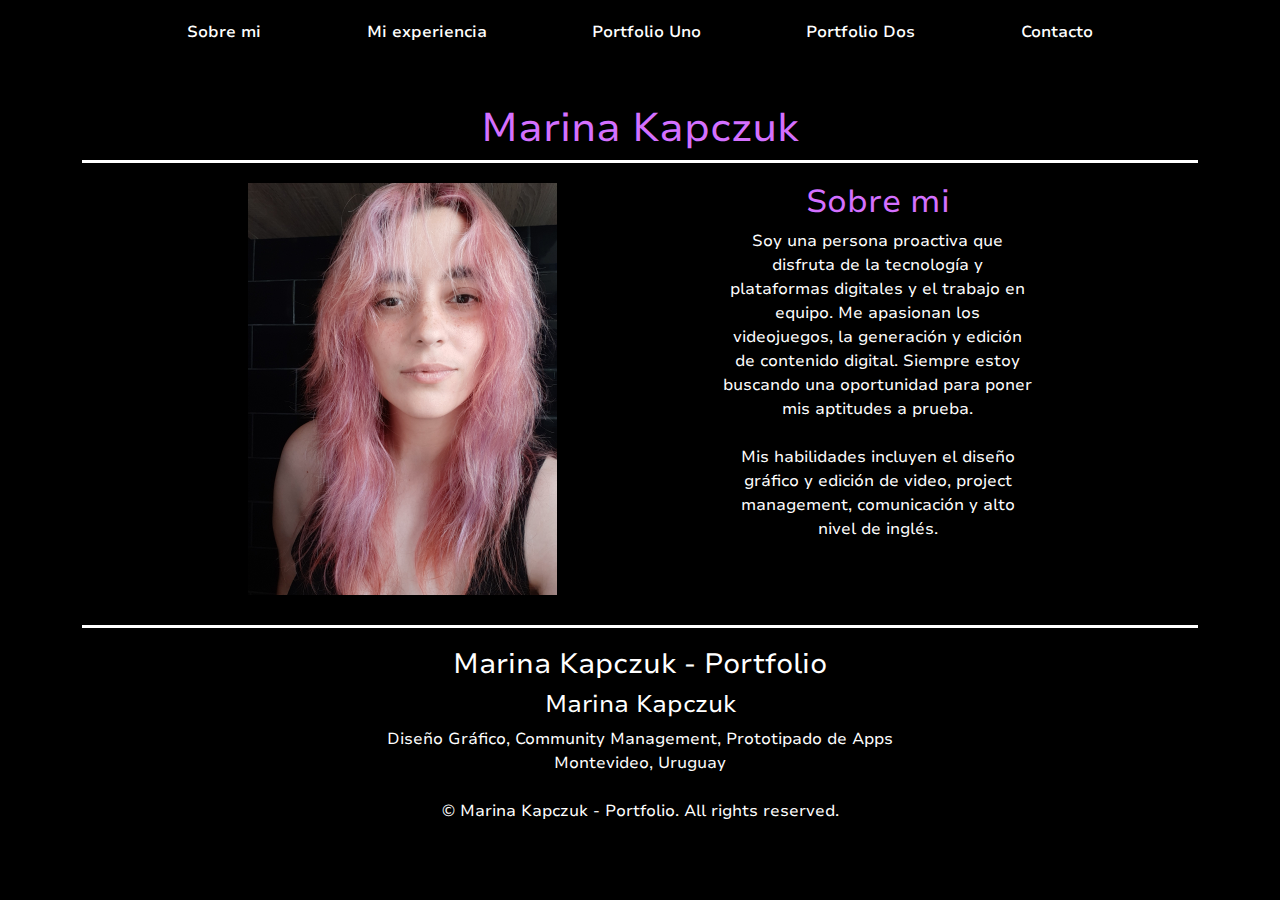
<file: index.html>
<!DOCTYPE html>
<html lang="en">
<head>
    <meta charset="UTF-8">
    <meta name="viewport" content="width=device-width, initial-scale=1.0">
    <title>index</title>
    <link rel="stylesheet" href="./style/css/index.css">
    <link rel="stylesheet" href="./style/css/bootstrap.css">
    <script src="./style/js/bootstrap.js"></script>
    <link rel="icon" type="image/x-icon" href="./style/assets/image/favicon.jpg">
</head>
<body class="container container-sm container-md container-xl">
    <header class="navigation">
        <section class="navigation__link">
            <a href="./index.html">Sobre mi</a>
            <a href="./pages/experiencia.html">Mi experiencia</a>
            <a href="./pages/portfolioUno.html">Portfolio Uno</a>
            <a href="./pages/portfolioDos.html">Portfolio Dos</a>
            <a href="./pages/contacto.html">Contacto</a>
        </section>
    </header>
    <div>
        <h1 class="title"> Marina Kapczuk</h1>
    </div>
    <main class="flexBoxIndex">
        <div class="picture">
            <img src="./style/assets/image/20220108_170431.jpg" width="309px" height="412px" alt="Foto de Marina Kapczuk">
        </div>
        <div class="aboutMe">
            <h2>Sobre mi</h2>
            <p>Soy una persona proactiva que disfruta de la tecnología y
                plataformas digitales y el trabajo en equipo. Me apasionan
                los videojuegos, la generación y edición de contenido digital.
                Siempre estoy buscando una oportunidad para poner mis aptitudes
                a prueba.<br><br>

                Mis habilidades incluyen el diseño gráfico y edición de video,
                project management, comunicación y alto nivel de inglés.<br><br><br>
            </p>
        </div>
    </main>  
    <footer>
        <section class="footerOne">
            <h3>Marina Kapczuk - Portfolio</h3>
            <h4>Marina Kapczuk</h4>
            <p>
                Diseño Gráfico, Community Management, Prototipado de Apps<br>
                Montevideo, Uruguay<br><br>
                © Marina Kapczuk - Portfolio. All rights reserved.
            </p>
        </section>
    </footer>
</body>
</html>
</file>
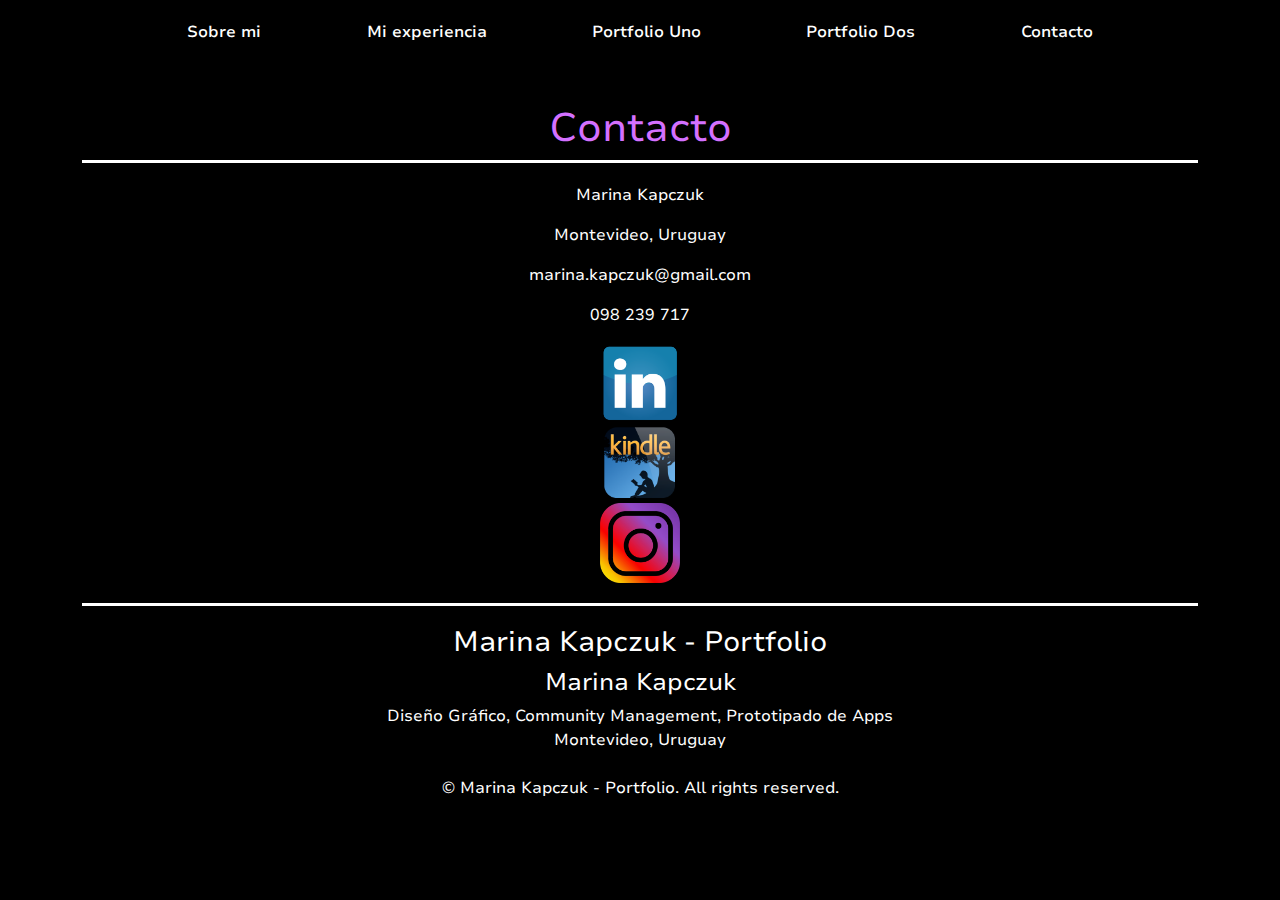
<file: pages/contacto.html>
<!DOCTYPE html>
<html lang="en">
<head>
    <meta charset="UTF-8">
    <meta name="viewport" content="width=device-width, initial-scale=1.0">
    <title>contacto</title>
    <link rel="stylesheet" href="../style/css/contacto.css">
    <link rel="stylesheet" href="../style/css/bootstrap.css">
    <script src="../style/js/bootstrap.js"></script>
    <link rel="icon" type="image/x-icon" href="../style/assets/image/favicon.jpg">
</head>
<body class="container">
    <header class="navigation">
        <section class="navigation__link">
            <a href="../index.html">Sobre mi</a>
            <a href="../pages/experiencia.html">Mi experiencia</a>
            <a href="../pages/portfolioUno.html">Portfolio Uno</a>
            <a href="../pages/portfolioDos.html">Portfolio Dos</a>
            <a href="../pages/contacto.html">Contacto</a>
        </section>
    </header>
    <div>
        <h1 class="title">Contacto</h1>
    </div>
    <section class="basicInfo">
        <p>Marina Kapczuk</p>
        <p>Montevideo, Uruguay</p>
        <p>marina.kapczuk@gmail.com</p>
        <p>098 239 717</p>
    </section>
    <section class="logosAndLinks">
        <a href="https://www.linkedin.com/in/marina-kapczuk-berbel/" target="_blank">
            <img src="../style/assets/image/linkedinLogo.png" height="80px" width="80px" alt="linkedin logo"></a>
        <a href="https://www.amazon.com/Tales-Earth-Beyond-Tsuki-Kap-ebook/dp/B0C84GVZBQ/ref=sr_1_1?crid=3F58WYZBBNGNJ&keywords=tales+from+earth+%26+beyond&qid=1688601033&s=digital-text&sprefix=tales+from+earth+%26+beyond%2Cdigital-text%2C197&sr=1-1" target="_blank">
            <img src="../style/assets/image/kindleLogo.png" height="80px" width="80px" alt="kindle logo"></a>
        <a href="https://www.instagram.com/tsukikap9/" target="_blank">
            <img src="../style/assets/image/instagramLogo.png" height="80px" width="80px" alt="instagram logo"></a>
    </section>
    <footer>
        <section class="footerOne">
            <h3>Marina Kapczuk - Portfolio</h3>
            <h4>Marina Kapczuk</h4>
            <p>
                Diseño Gráfico, Community Management, Prototipado de Apps<br>
                Montevideo, Uruguay<br><br>
                © Marina Kapczuk - Portfolio. All rights reserved.
            </p>
        </section>
    </footer>
</body>
</html>
</file>
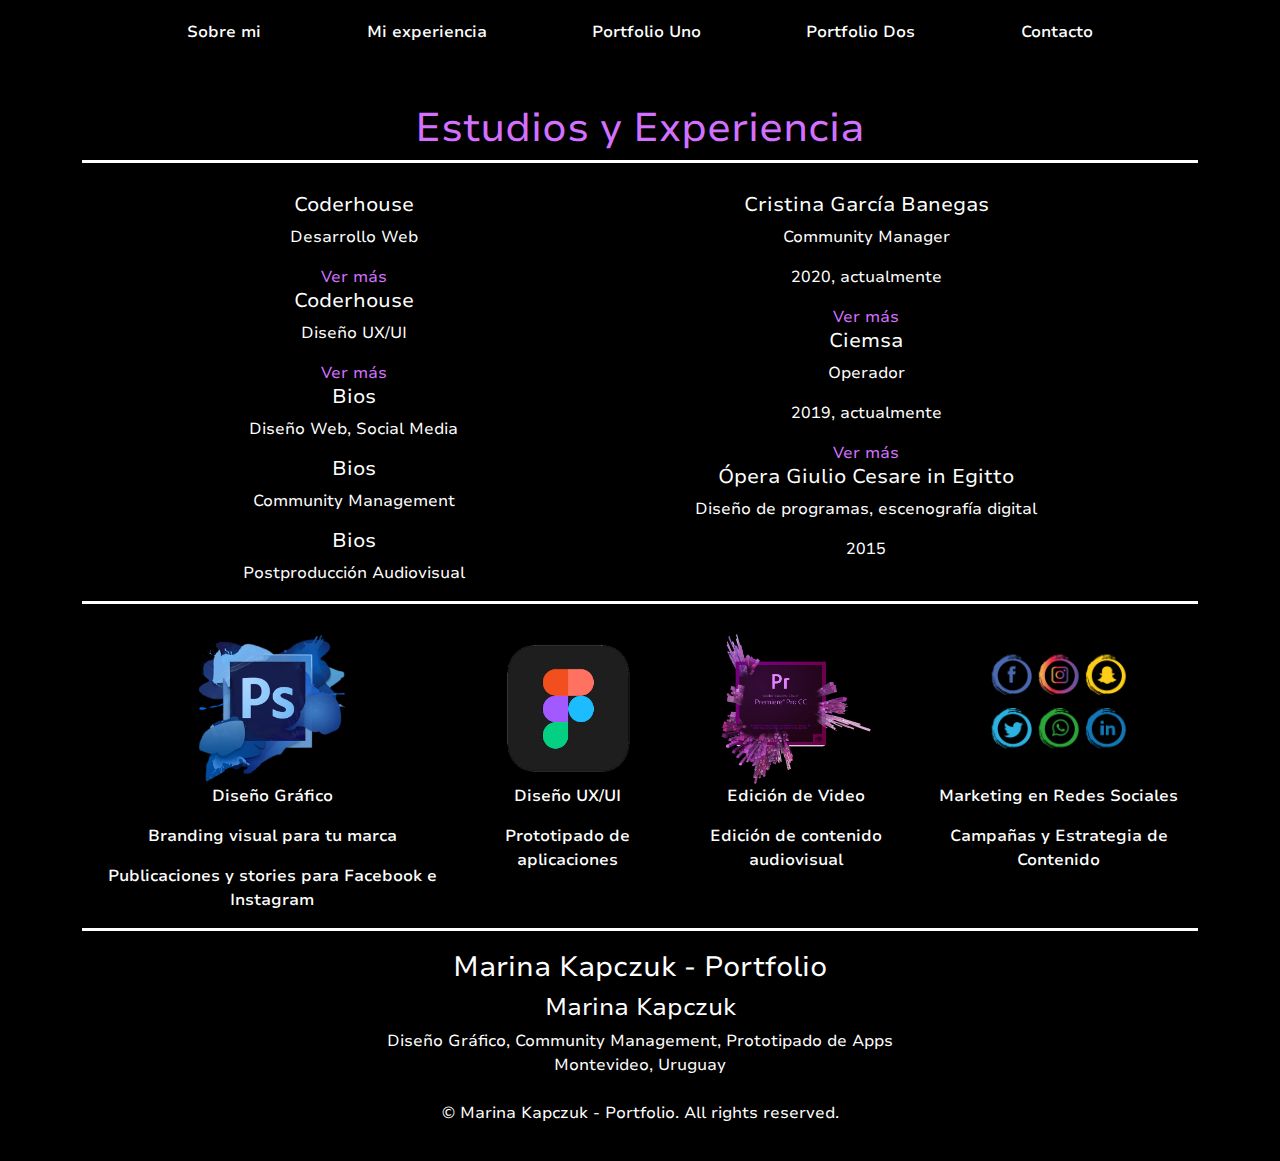
<file: pages/experiencia.html>
<!DOCTYPE html>
<html lang="en">
<head>
    <meta charset="UTF-8">
    <meta name="viewport" content="width=device-width, initial-scale=1.0">
    <title>experiencia</title>
    <link rel="stylesheet" href="../style/css/experiencia.css">
    <link rel="stylesheet" href="../style/css/bootstrap.css">
    <script src="../style/js/bootstrap.js"></script>
    <link rel="icon" type="image/x-icon" href="../style/assets/image/favicon.jpg">
</head>
<body class="container container-sm container-md container-xl">
    <header class="navigation">
        <section class="navigation__link">
            <a href="../index.html">Sobre mi</a>
            <a href="../pages/experiencia.html">Mi experiencia</a>
            <a href="../pages/portfolioUno.html">Portfolio Uno</a>
            <a href="../pages/portfolioDos.html">Portfolio Dos</a>
            <a href="../pages/contacto.html">Contacto</a>
        </section>
    </header>
    <div>
        <h1 class="title">Estudios y Experiencia</h1>
    </div>
    <main class="flexBoxExp">
        <div class="studies">
            <h5>Coderhouse</h5>
            <p>Desarrollo Web</p>
            <a href="https://www.coderhouse.com.uy/online/desarrollo-web-online" target="_blank">Ver más</a>
            <h5>Coderhouse</h5>
            <p>Diseño UX/UI</p>
            <a href="https://www.coderhouse.com.uy/online/ux-ui-online" target="_blank">Ver más</a>
            <h5>Bios</h5>
            <p>Diseño Web, Social Media</p>
            <h5>Bios</h5>
            <p>Community Management</p>
            <h5>Bios</h5>
            <p>Postproducción Audiovisual</p>
        </div>
        <div class="workExp">
            <h5>Cristina García Banegas</h5>
            <p>Community Manager</p>
            <p>2020, actualmente</p>
            <a href="https://linktr.ee/cgbanegas" target="_blank">Ver más</a>
            <h5>Ciemsa</h5>
            <p>Operador</p>
            <p>2019, actualmente</p>
            <a href="https://ciemsa.com.uy/" target="_blank">Ver más</a>
            <h5>Ópera Giulio Cesare in Egitto</h5>
            <p>Diseño de programas, escenografía digital</p>
            <p>2015</p>
        </div>
    </main>
    <section class="flexBoxSoftware">
        <div>
            <img src="../style/assets/image/photoShop.png" width="150px" height="150px" alt="photoShop logo">
            <p>Diseño Gráfico</p>
            <p>Branding visual para tu marca</p>
            <p>Publicaciones y stories para Facebook e Instagram</p>
        </div>
        <div>    
            <img src="../style/assets/image/figmaLogo.png" width="150px" height="150px" alt="figma logo">
            <p>Diseño UX/UI</p>
            <p>Prototipado de aplicaciones</p>
        </div>
        <div>   
            <img src="../style/assets/image/premiere.png" width="150px" height="150px" alt="premiere logo">
            <p>Edición de Video</p>
            <p>Edición de contenido audiovisual</p>
        </div>
        <div>
            <img src="../style/assets/image/socialMedia.png" width="150px" height="150px" alt="social media logo">
            <p>Marketing en Redes Sociales</p>
            <p>Campañas y Estrategia de Contenido</p>
        </div>
    </section>
    <footer>
        <section class="footerOne">
            <h3>Marina Kapczuk - Portfolio</h3>
            <h4>Marina Kapczuk</h4>
            <p>
                Diseño Gráfico, Community Management, Prototipado de Apps<br>
                Montevideo, Uruguay<br><br>
                © Marina Kapczuk - Portfolio. All rights reserved.
            </p>
        </section>
    </footer>
</body>
</html>
</file>
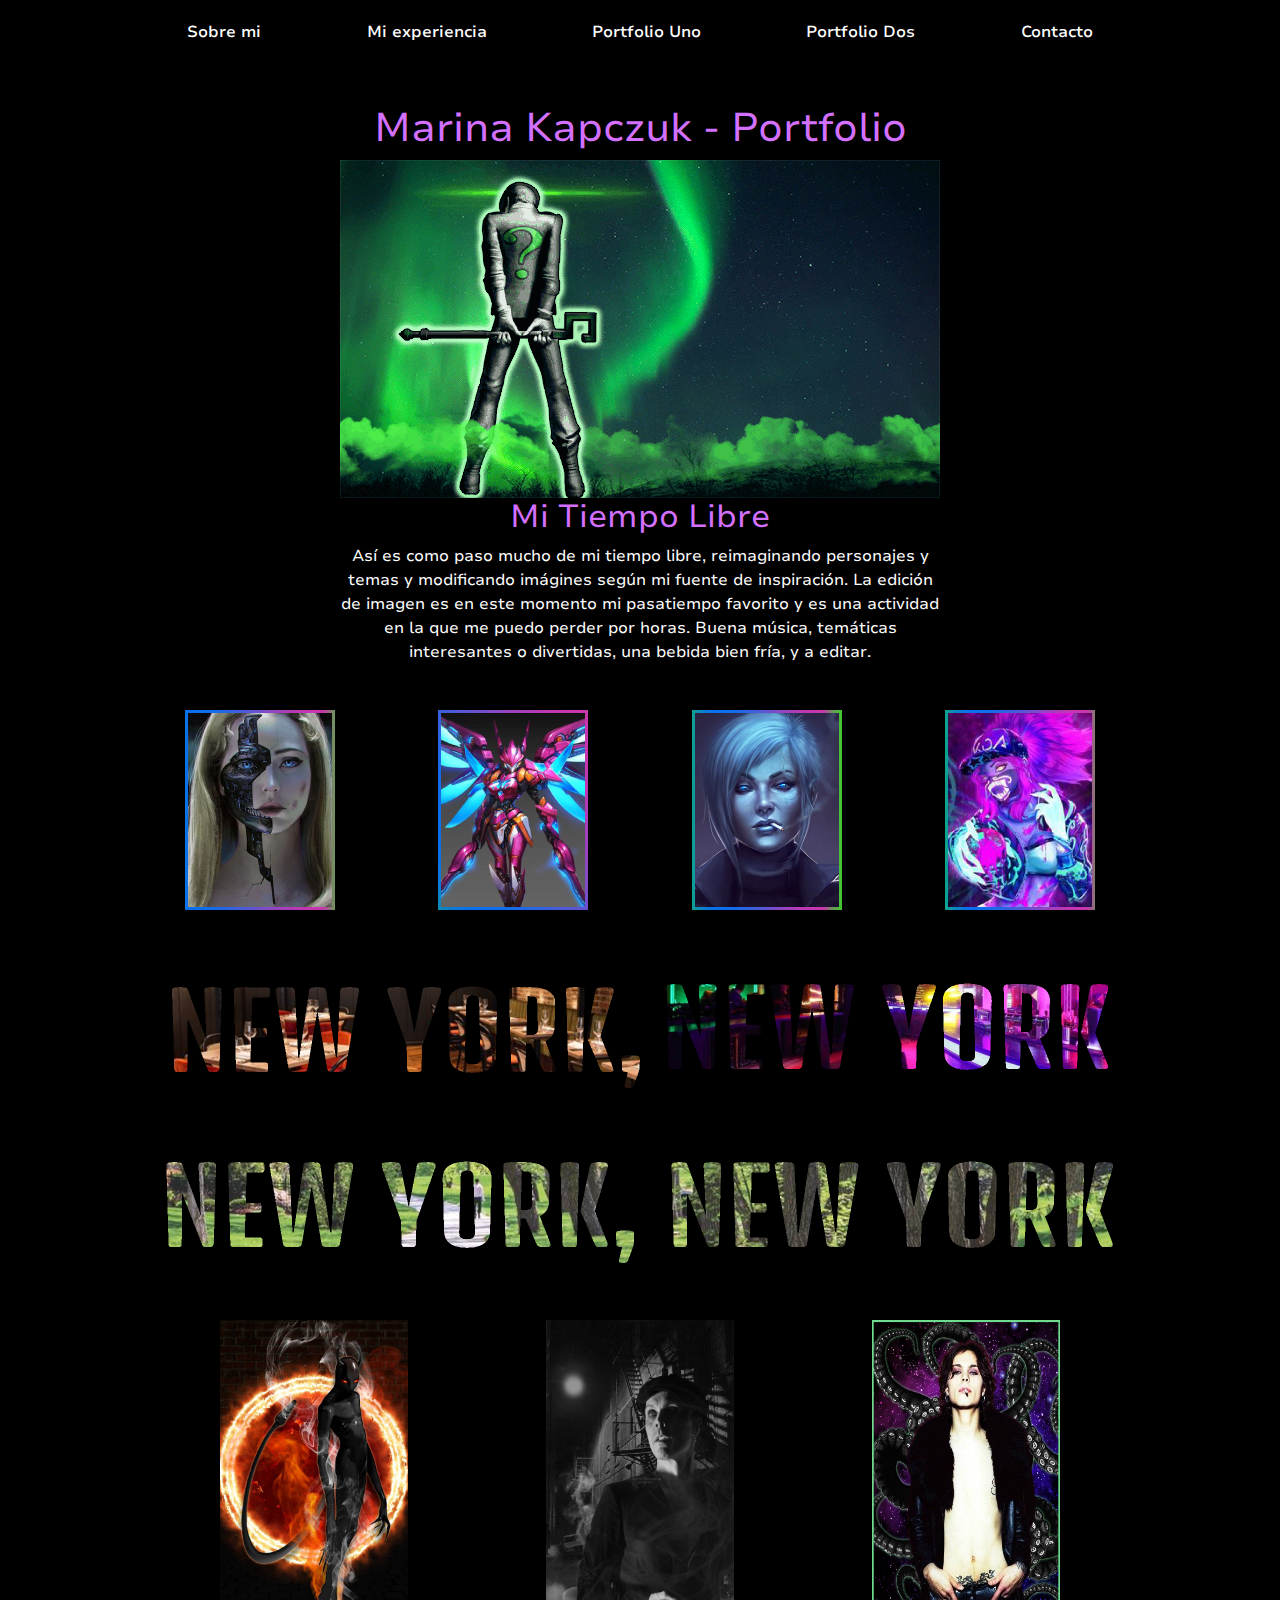
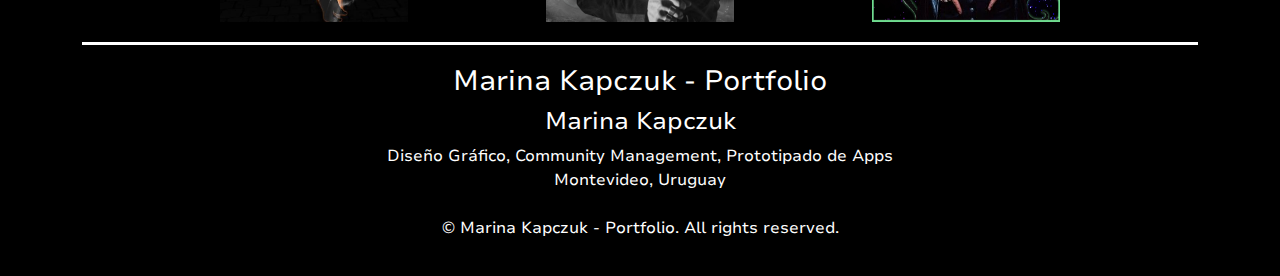
<file: pages/portfolioDos.html>
<!DOCTYPE html>
<html lang="en">
<head>
    <meta charset="UTF-8">
    <meta name="viewport" content="width=device-width, initial-scale=1.0">
    <title>portfolioDos</title>
    <link rel="stylesheet" href="../style/css/portfolioDos.css">
    <link rel="stylesheet" href="../style/css/bootstrap.css">
    <script src="../style/js/bootstrap.js"></script>
    <link rel="icon" type="image/x-icon" href="../style/assets/image/favicon.jpg">
</head>
<body class="container">
    <header class="navigation">
        <section class="navigation__link">
            <a href="../index.html">Sobre mi</a>
            <a href="../pages/experiencia.html">Mi experiencia</a>
            <a href="../pages/portfolioUno.html">Portfolio Uno</a>
            <a href="../pages/portfolioDos.html">Portfolio Dos</a>
            <a href="../pages/contacto.html">Contacto</a>
        </section>
    </header>
    <div>
        <h1 class="title">Marina Kapczuk - Portfolio</h1>
    </div>
    <section class="banner">
        <img src="../style/assets/image/riddler.gif" class="bannerMk" alt="the riddler gif banner">
        <h2 class="purple">Mi Tiempo Libre</h2>
        <div class="description">
            <p>Así es como paso mucho de mi tiempo libre, reimaginando personajes y temas y modificando imágines según mi fuente de inspiración. La edición de imagen es en este momento mi pasatiempo favorito y es una actividad en la que me puedo perder por horas. Buena música, temáticas interesantes o divertidas, una bebida bien fría, y a editar.</p>
        </div>
        </section>
    <main>
        <div class="galleryOne">
            <img src="../style/assets/image/cyberCityUno.png" alt="cybercity character portrait blond robot">
            <img src="../style/assets/image/cyberCityTres.png" alt="cybercity character portrait mecha">
            <img src="../style/assets/image/cyberCityDos.png" alt="cybercity character portrait white haired girl">
            <img src="../style/assets/image/CyberCityCuatro.png" alt="cybercity character portrait neon hair girl">
        </div>
        <div class="galleryTwo">
            <img src="../style/assets/image/nynyTwo.png" width="1000px" height="175px" alt="new your banner in bright colors">
            <img src="../style/assets/image/nynyThree.png" width="1000px" height="175px" alt="new your banner in green">
        </div>
        <div class="galleryThree">
            <img src="../style/assets/image/drejDemon.jpg" width="188" height="302" alt="demon coming out of portal">
            <img src="../style/assets/image/detectiveVv.jpg" width="188" height="302" alt="ville valo image with noir style">
            <img src="../style/assets/image/tentacleVv.jpg" width="188" height="302" alt="ville valo image with old gold style">
        </div>
    </main>
    <footer>
        <section class="footerOne">
            <h3>Marina Kapczuk - Portfolio</h3>
            <h4>Marina Kapczuk</h4>
            <p>
                Diseño Gráfico, Community Management, Prototipado de Apps<br>
                Montevideo, Uruguay<br><br>
                © Marina Kapczuk - Portfolio. All rights reserved.
            </p>
        </section>
    </footer>
</body>
</html>
</file>
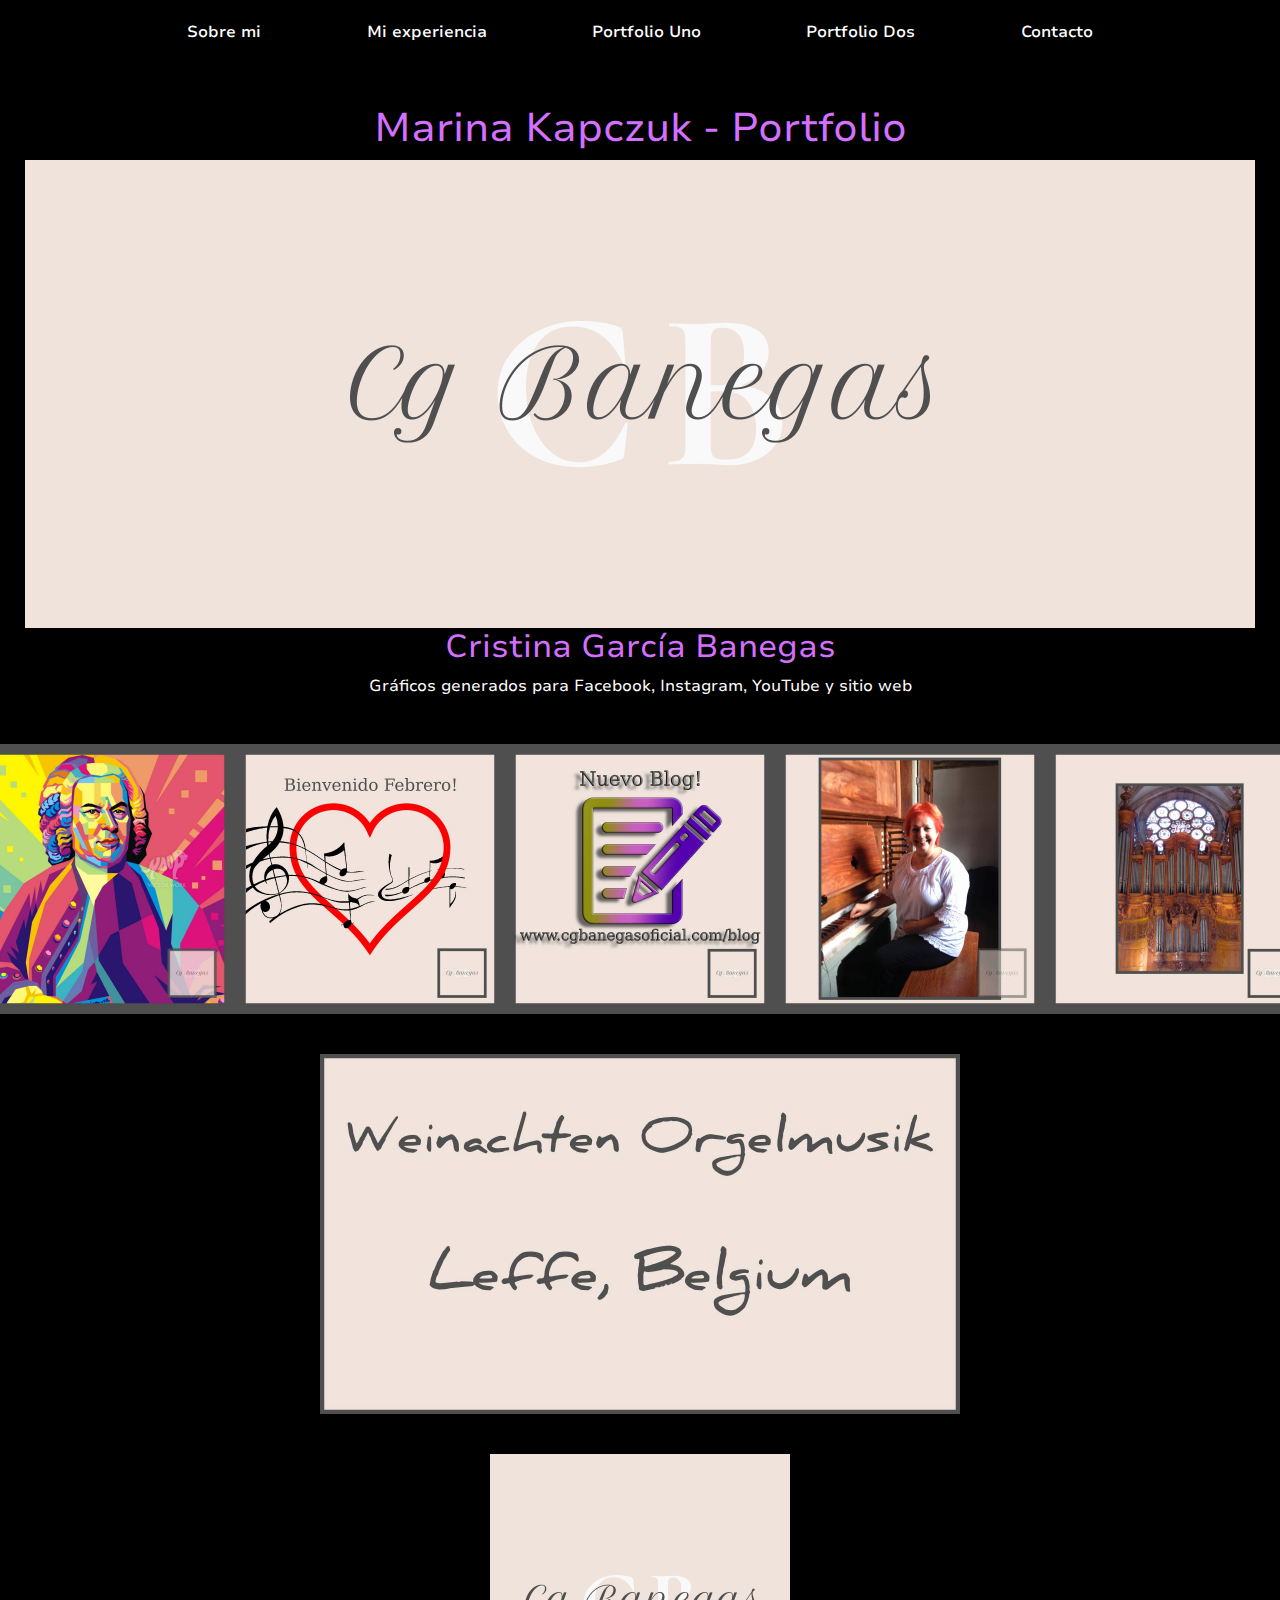
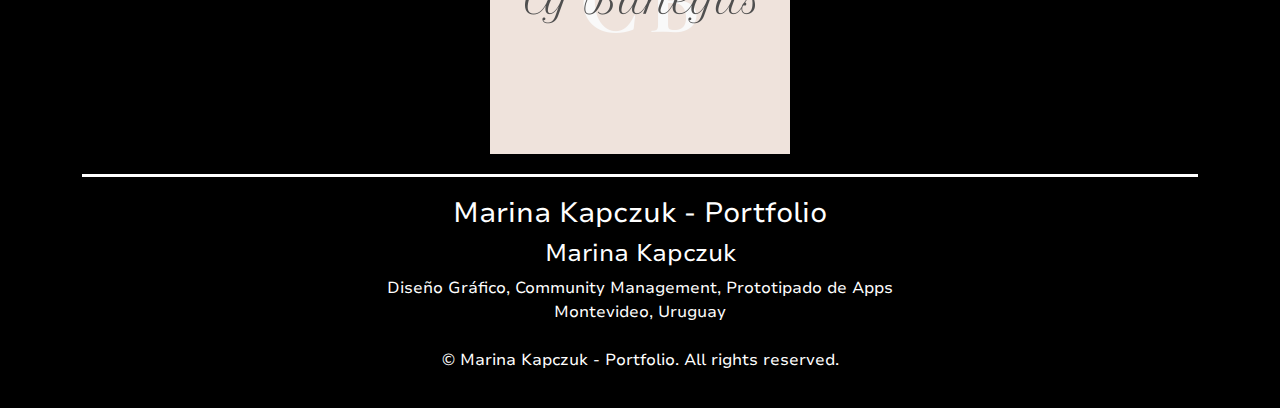
<file: pages/portfolioUno.html>
<!DOCTYPE html>
<html lang="en">
<head>
    <meta charset="UTF-8">
    <meta name="viewport" content="width=device-width, initial-scale=1.0">
    <title>portfolioUno</title>
    <link rel="stylesheet" href="../style/css/portfolioUno.css">
    <link rel="stylesheet" href="../style/css/bootstrap.css">
    <script src="../style/js/bootstrap.js"></script>
    <link rel="icon" type="image/x-icon" href="../style/assets/image/favicon.jpg">
</head>
<body class="container">
    <header class="navigation">
        <section class="navigation__link">
            <a href="../index.html">Sobre mi</a>
            <a href="../pages/experiencia.html">Mi experiencia</a>
            <a href="../pages/portfolioUno.html">Portfolio Uno</a>
            <a href="../pages/portfolioDos.html">Portfolio Dos</a>
            <a href="../pages/contacto.html">Contacto</a>
        </section>
    </header>
    <div>
        <h1 class="title">Marina Kapczuk - Portfolio</h1>
    </div>
    <section class="banner">
        <img src="../style/assets/image/cristinaBanner.png" width="1230px" height="468" alt="Banner Cristina García Banegas">
        <h2>Cristina García Banegas</h2>
        <p>Gráficos generados para Facebook, Instagram, YouTube y sitio web</p>
    </section>
    <section class="gallery">
        <img src="../style/assets/image/cristinaFacebookPost.jpg" height="270px" width="270px" alt="jsb colorful image">
        <img src="../style/assets/image/cristinaInstagramPost.jpg" height="270px" width="270px" alt="heart and musical notes composition">
        <img src="../style/assets/image/cristinaNewBlog.jpg" height="270px" width="270px" alt="new blog image in gradient yellow to purple">
        <img src="../style/assets/image/cristinaPicture.jpg" height="270px" width="270px" alt="cristina garcia banegas portrait">
        <img src="../style/assets/image/cristinaPipeOrgan.jpg" height="270px" width="270px" alt="pipe organ image">
    </section>
    <section class="youtubeThumbnail">
        <img src="../style/assets/image/cristinaYoutubeThumbnail.jpg" width="640px" height="360px" alt="youtube thumbnail in pink and gray">
    </section>
    <section class="facebookProfile">
        <img src="../style/assets/image/cristinaFacebookProfile.png" height="300px" width="300px" alt="facebook profile image in ping and gray with cgbanegas logo">
    </section>
    <footer>
        <section class="footerOne">
            <h3>Marina Kapczuk - Portfolio</h3>
            <h4>Marina Kapczuk</h4>
            <p>
                Diseño Gráfico, Community Management, Prototipado de Apps<br>
                Montevideo, Uruguay<br><br>
                © Marina Kapczuk - Portfolio. All rights reserved.
            </p>
        </section>
    </footer>
</body>
</html>
</file>
<file: style/css/index.css>
@font-face {
    font-family: "Nunito";
    src: url(../assets/fonts/NunitoSans_7pt-ExtraLight.ttf);
    font-weight: 200;
}
@font-face {
    font-family: "Nunito";
    src: url(../assets/fonts/NunitoSans_7pt-Regular.ttf);
    font-weight: 400;
}
@font-face {
    font-family: "Nunito";
    src: url(../assets/fonts/NunitoSans_7pt-SemiBold.ttf);
    font-weight: 600;
}
@media (max-width: 320px){
    .navigation__link{
        display: flex;
        flex-direction: column;
        align-items: center;
    }
    .flexBoxIndex{
        flex-direction: column;
        align-items: center;
    }
}
@media (max-width: 412px){
    .navigation__link{
        display: flex;
        flex-direction: column;
        align-items: center;
    }
    .flexBoxIndex{
        flex-direction: column;
        align-items: center;
    }
}
body{
    font-family: "Nunito";
    font-weight: 200;
}
.navigation__link{
    display: flex;
    justify-content: space-evenly;
    padding-bottom: 30px;
}
.navigation__link a{
    font-weight: bold;
    color: white;
}
a:hover{
    color: #D470FF;
}
.footerOne{
    padding-top: 20px;
    text-align: center;
    color: white;
}
.title{
    text-align: center;
    color: #D470FF;
    padding-top: 30px;
}
.flexBoxIndex{
    display: flex;
    justify-content: space-evenly;
    padding: 20px 0;
    border-top: white solid;
    border-bottom: white solid;
}
.aboutMe{
    color: white;
    text-align: center;
    width: 309px;
    font-weight: 400;
}
</file>
<file: style/css/contacto.css>
@font-face {
    font-family: "Nunito";
    src: url(../assets/fonts/NunitoSans_7pt-ExtraLight.ttf);
    font-weight: 200;
}
@font-face {
    font-family: "Nunito";
    src: url(../assets/fonts/NunitoSans_7pt-Regular.ttf);
    font-weight: 400;
}
@font-face {
    font-family: "Nunito";
    src: url(../assets/fonts/NunitoSans_7pt-SemiBold.ttf);
    font-weight: 600;
}
@media (max-width: 320px){
    .navigation__link{
        display: flex;
        flex-direction: column;
        align-items: center;
    }
}
@media (max-width: 412px){
    .navigation__link{
        display: flex;
        flex-direction: column;
        align-items: center;
    }
    .flexBoxSoftware{
        flex-direction: column;
        align-items: center;
    }
}
body{
    font-family: "Nunito";
    font-weight: 200;
}
.navigation__link{
    display: flex;
    justify-content: space-evenly;
    padding-bottom: 30px;
}
.navigation__link a{
    font-weight: bold;
    color: white;
}
a:hover{
    color: #D470FF;
}
.footerOne{
    padding-top: 20px;
    background-color: rgb(0, 0, 0);
    text-align: center;
    color: white;
}
.title{
    color: #D470FF;
    text-align: center;
    padding-top: 30px;

}
.basicInfo{
    padding-top: 20px;
}
p{
    text-align: center;
}
.logosAndLinks{
    display: flex;
    align-items: center;
    flex-direction: column;
    padding-bottom: 20px;
    border-bottom: white solid;
}
.logosAndLinks a{
    text-decoration: none;
}
.basicInfo{
    border-top: white solid;
}
</file>
<file: style/css/experiencia.css>
@font-face {
    font-family: "Nunito";
    src: url(../assets/fonts/NunitoSans_7pt-ExtraLight.ttf);
    font-weight: 200;
}
@font-face {
    font-family: "Nunito";
    src: url(../assets/fonts/NunitoSans_7pt-Regular.ttf);
    font-weight: 400;
}
@font-face {
    font-family: "Nunito";
    src: url(../assets/fonts/NunitoSans_7pt-SemiBold.ttf);
    font-weight: 600;
}
@media (max-width: 320px){
    .navigation__link{
        display: flex;
        flex-direction: column;
        align-items: center;
    }
}
@media (max-width: 412px){
    .navigation__link{
        display: flex;
        flex-direction: column;
        align-items: center;
    }
    .flexBoxSoftware{
        flex-direction: column;
        align-items: center;
    }
}
body{
    font-family: "Nunito";
    font-weight: 200;
}
.navigation__link{
    display: flex;
    justify-content: space-evenly;
    padding-bottom: 30px;
}
.navigation__link a{
    font-weight: bold;
    color: white;
}
a:hover{
    color: #D470FF;
}
.footerOne{
    padding-top: 20px;
    background-color: rgb(0, 0, 0);
    text-align: center;
    color: white;
}
.title{
    text-align: center;
    color: #D470FF;
    padding-top: 30px;
}
.flexBoxExp{
    display: flex;
    justify-content: space-evenly;
    text-align: center;
    color: white;
    padding-top: 30px;
    border-top: white solid;
}
.flexBoxExp a{
    color: #D470FF;
    text-decoration: none;
}
.workExp{
    padding-left: 70px;
}
.flexBoxSoftware{
    display: flex;
    justify-content: space-evenly;
    padding-top: 30px;
    text-align: center;
    font-weight: bold;
    border-top: white solid;
    border-bottom: white solid;
}
</file>
<file: style/css/portfolioDos.css>
@font-face {
    font-family: "Nunito";
    src: url(../assets/fonts/NunitoSans_7pt-ExtraLight.ttf);
    font-weight: 200;
}
@font-face {
    font-family: "Nunito";
    src: url(../assets/fonts/NunitoSans_7pt-Regular.ttf);
    font-weight: 400;
}
@font-face {
    font-family: "Nunito";
    src: url(../assets/fonts/NunitoSans_7pt-SemiBold.ttf);
    font-weight: 600;
}
@media (max-width: 320px){
    .navigation__link{
        display: flex;
        flex-direction: column;
        align-items: center;
    }
}
@media (max-width: 412px){
    .navigation__link{
        display: flex;
        flex-direction: column;
        align-items: center;
    }
    .flexBoxSoftware{
        flex-direction: column;
        align-items: center;
    }
}
body{
    font-family: "Nunito";
    font-weight: 200;
}
.navigation__link{
    display: flex;
    justify-content: space-evenly;
    padding-bottom: 30px;
}
.navigation__link a{
    font-weight: bold;
    color: white;
}
a:hover{
    color: #D470FF;
}
.footerOne{
    padding-top: 20px;
    background-color: rgb(0, 0, 0);
    text-align: center;
    color: white;
}
.banner{
    display: flex;
    flex-direction: column;
    align-items: center;
    padding-bottom: 30px;
}
.title{
    text-align: center;
    color: #D470FF;
    padding-top: 30px;
}
.banner h2{
    color: #D470FF;
}
.description{
    width: 600px;
    text-align: center;
}
.galleryOne{
    display: flex;
    flex-direction: row;
    justify-content: space-evenly;
    padding-bottom: 20px;
}
.galleryTwo{
    display: flex;
    flex-direction: column;
    align-items: center;
    padding-top: 20px;
}
.galleryThree{
    display: flex;
    flex-direction: row;
    justify-content: space-evenly;
    padding-top: 20px;
    padding-bottom: 20px;
    border-bottom: white solid;
}
</file>
<file: style/css/portfolioUno.css>
@font-face {
    font-family: "Nunito";
    src: url(../assets/fonts/NunitoSans_7pt-ExtraLight.ttf);
    font-weight: 200;
}
@font-face {
    font-family: "Nunito";
    src: url(../assets/fonts/NunitoSans_7pt-Regular.ttf);
    font-weight: 400;
}
@font-face {
    font-family: "Nunito";
    src: url(../assets/fonts/NunitoSans_7pt-SemiBold.ttf);
    font-weight: 600;
}
@media (max-width: 320px){
    .navigation__link{
        display: flex;
        flex-direction: column;
        align-items: center;
    }
}
@media (max-width: 412px){
    .navigation__link{
        display: flex;
        flex-direction: column;
        align-items: center;
    }
    .flexBoxSoftware{
        flex-direction: column;
        align-items: center;
    }
}
body{
    font-family: "Nunito";
    font-weight: 200;
}
.navigation__link{
    display: flex;
    justify-content: space-evenly;
    padding-bottom: 30px;
}
.navigation__link a{
    font-weight: bold;
    color: white;
}
a:hover{
    color: #D470FF;
}
.footerOne{
    padding-top: 20px;
    background-color: rgb(0, 0, 0);
    text-align: center;
    color: white;
}
.banner{
    display: flex;
    flex-direction: column;
    align-items: center;
    padding-bottom: 30px;
}
.title{
    text-align: center;
    color: #D470FF;
    padding-top: 30px;
}
.banner h2{
    color: #D470FF;
}
.gallery{
    display: flex;
    justify-content: center;
    padding-bottom: 20px;
}
.youtubeThumbnail{
    display: flex;
    justify-content: center;
    padding-top: 20px;
    padding-bottom: 20px;
}
.facebookProfile{
    display: flex;
    justify-content: center;
    padding-top: 20px;
    padding-bottom: 20px;
    border-bottom: white solid;
}
</file>
